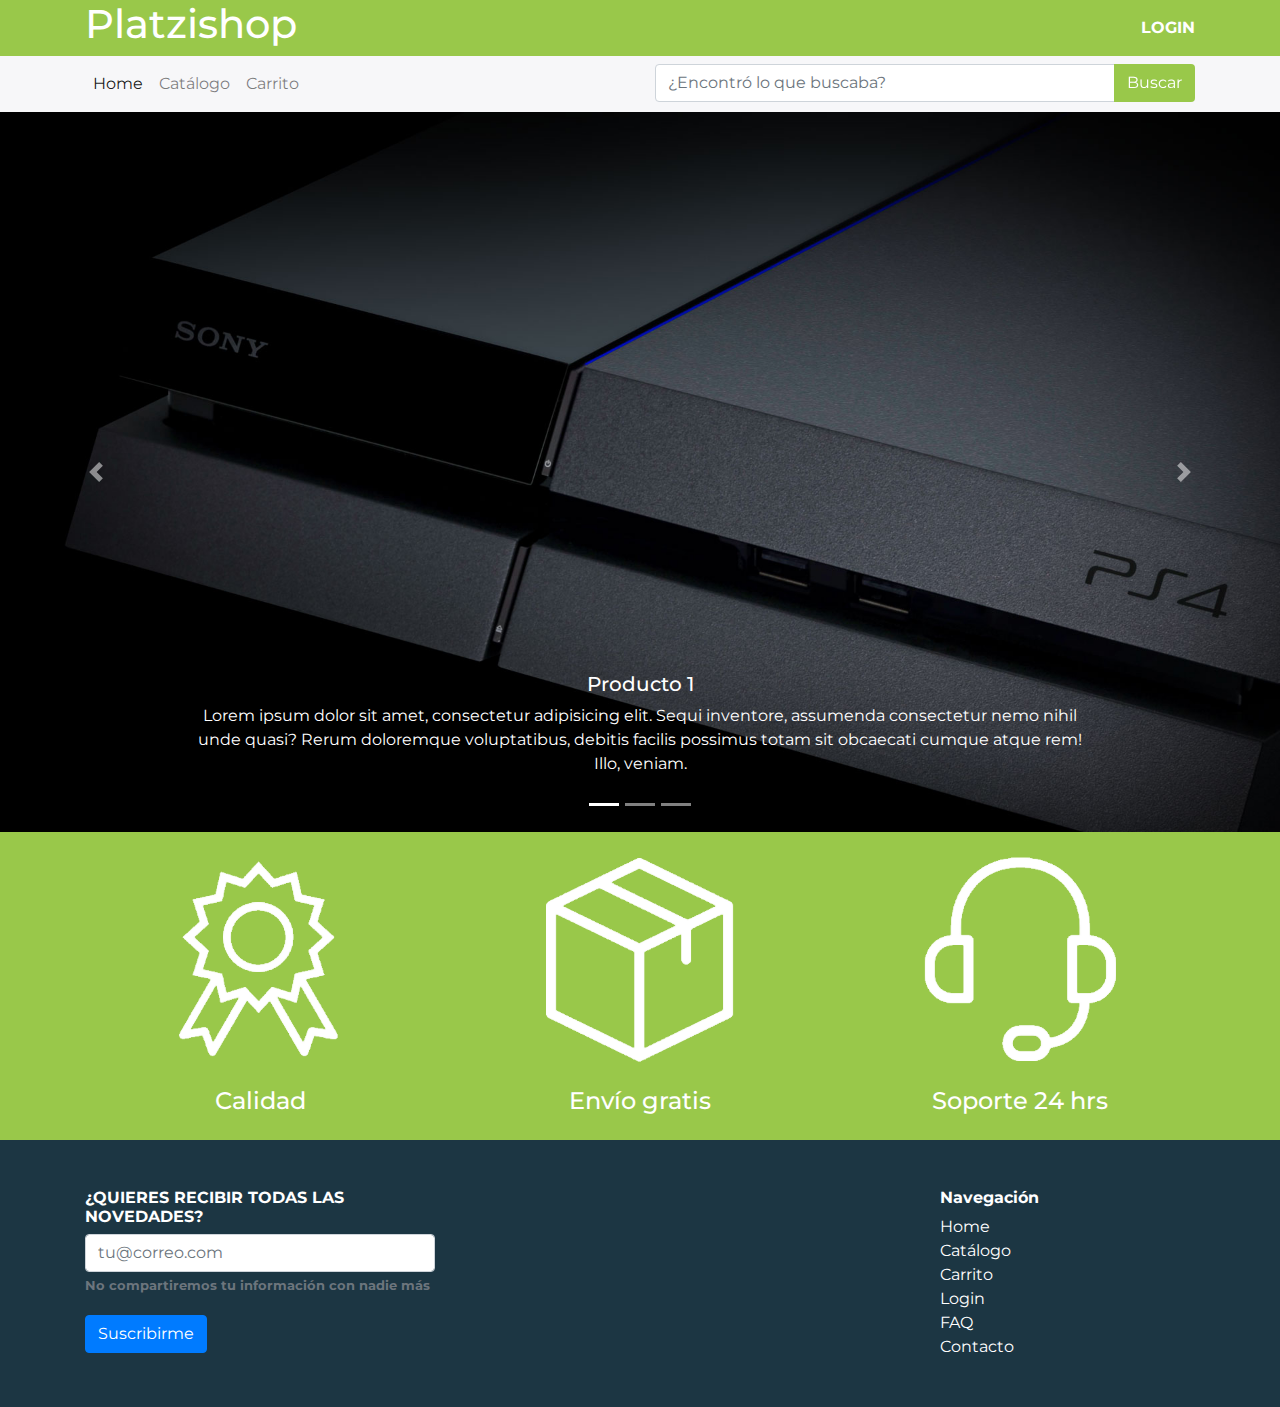
<file: index.html>
<!doctype html>
<html lang="en">
	<head>
		<meta charset="utf-8">
		<meta name="viewport" content="width=device-width, initial-scale=1, shrink-to-fit=no">
		<link rel="stylesheet" href="https://fonts.googleapis.com/css?family=Montserrat">
		<link rel="stylesheet" href="css/bootstrap-4.1.1.min.css">
		<link rel="stylesheet" href="font-awesome/css/fontawesome-all.min.css">
		<link rel="stylesheet" href="css/app.css">
		<title>Platzishop</title>
	</head>
	<body>
		<!-- Header -->
		<header id="header-container">
			<div class="container">
				<div class="row align-items-center d-flex justify-content-between">
					<div class="col-3"><h1>Platzishop</h1></div>
					<div class="col-3 text-right">
						<a class="d-none d-sm-block text-uppercase font-weight-bold login" href="#">Login</a>
					</div>
					<nav class="navbar navbar-expand-sm navbar-light d-sm-none">
						<button class="navbar-toggler" type="button" data-toggle="collapse" data-target="#navMenu" aria-controls="navMenu" aria-expanded="false" aria-label="Navegación Toggle Menú Principal">
							<span class="navbar-toggler-icon"></span>
						</button>
					</nav>
				</div>
			</div>
		</header>
		<!-- /Header -->

		<!-- Menu -->
		<nav id="menu-container" class="navbar navbar-expand-sm navbar-light">
			<div class="container d-inline-block">
				<div class="row">
					<div class="col-10 offset-1 col-md-4 offset-md-0">
						<div class="collapse navbar-collapse justify-content-sm-around justify-content-md-between text-center" id="navMenu">
							<ul class="navbar-nav">
								<li class="nav-item active"><a href="index.html" class="nav-link">Home</a></li>
								<li class="nav-item"><a href="catalogo.html" class="nav-link">Catálogo</a></li>
								<li class="nav-item"><a href="carrito.html" class="nav-link">Carrito</a></li>
								<li class="nav-item d-sm-none"><a href="#" class="nav-link">Login</a></li>
							</ul>
						</div>
					</div>
					<div class="col-12 col-md-6 offset-md-2">
						<form action="">
							<div class="input-group">
								<input type="text" class="form-control" placeholder="¿Encontró lo que buscaba?">
								<span class="input-group-append">
									<button type="button" class="btn btn-platzi">
										<span class="d-none d-md-block">Buscar</span>
										<i class="fa fa-search d-md-none"></i>
									</button>
								</span>
							</div>
						</form>
					</div>
				</div>
			</div>
		</nav>
		<!-- /Menu -->

		<!-- Carousel -->
		<div id="carousel-container">
			<div id="productosCarousel" class="carousel slide" data-ride="carousel">
				<ol class="carousel-indicators">
					<li data-target="#productosCarousel" data-slide-to="0" class="active"></li>
					<li data-target="#productosCarousel" data-slide-to="1"></li>
					<li data-target="#productosCarousel" data-slide-to="2"></li>
				</ol>
				<div class="carousel-inner">
					<div class="carousel-item active">
						<!-- <img class="d-block w-100" src="images/producto-1.svg" alt="Primer Producto"> -->
						<img class="d-block w-100" src="images/producto-1.jpg" alt="Primer Producto">
						<div class="carousel-caption">
							<h5>Producto 1</h5>
							<p class="d-none d-md-block">Lorem ipsum dolor sit amet, consectetur adipisicing elit. Sequi inventore, assumenda consectetur nemo nihil unde quasi? Rerum doloremque voluptatibus, debitis facilis possimus totam sit obcaecati cumque atque rem! Illo, veniam.</p>
						</div>
					</div>
					<div class="carousel-item">
						<!-- <img class="d-block w-100" src="images/producto-2.svg" alt="Segundo Producto"> -->
						<img class="d-block w-100" src="images/producto-2.jpg" alt="Primer Producto">
						<div class="carousel-caption">
							<h5>Producto 2</h5>
							<p class="d-none d-md-block">Lorem ipsum dolor sit amet, consectetur adipisicing elit. Sapiente laborum unde eveniet porro, excepturi, enim architecto nulla voluptatibus molestiae facilis! Debitis earum a commodi ex voluptas explicabo dicta facere ratione.</p>
						</div>
					</div>
					<div class="carousel-item">
						<!-- <img class="d-block w-100" src="images/producto-3.svg" alt="Tercer Proucto"> -->
						<img class="d-block w-100" src="images/producto-3.jpg" alt="Tercer Proucto">
						<div class="carousel-caption">
							<h5>Producto 3</h5>
							<p class="d-none d-md-block">Lorem ipsum dolor sit amet, consectetur adipisicing elit. Vel nihil mollitia molestias tempore magnam sequi saepe perferendis adipisci facilis nostrum quo vitae cum ea, facere consequatur hic quam modi alias.</p>
						</div>
					</div>
				</div>
				<a class="carousel-control-prev" href="#productosCarousel" role="button" data-slide="prev">
					<span class="carousel-control-prev-icon" aria-hidden="true"></span>
					<span class="sr-only">Producto anterior</span>
				</a>
				<a class="carousel-control-next" href="#productosCarousel" role="button" data-slide="next">
					<span class="carousel-control-next-icon" aria-hidden="true"></span>
					<span class="sr-only">Producto siguiente</span>
				</a>
			</div>
		</div>
		<!-- /Carousel -->

		<!-- Info -->
		<div id="info-container">
			<div class="container">
				<div class="row text-center">
					<div class="col-12 col-md-4">
						<img src="images/calidad.png" class="img-fluid mt-4" alt="Calidad">
						<h4 class="my-4">Calidad</h4>
					</div>
					<div class="col-12 col-md-4">
						<img src="images/envio.png" class="img-fluid mt-4" alt="Envío">
						<h4 class="my-4">Envío gratis</h4>
					</div>
					<div class="col-12 col-md-4">
						<img src="images/soporte.png" class="img-fluid mt-4" alt="Soporte 24 hrs">
						<h4 class="my-4">Soporte 24 hrs</h4>
					</div>
				</div>
			</div>
		</div>
		<!-- /Info -->

		<!-- Footer -->
		<footer id="footer-container" class="py-5">
			<div class="container">
				<div class="row text-center text-md-left">
					<div class="col-md-4 mb-5 mb-md-0">
						<form action="#" method="POST" id="suscribeForm">
							<h4 class="text-uppercase">¿Quieres recibir todas las novedades?</h4>
							<div class="form-group">
								<input type="email" class="form-control" id="email" name="email" placeholder="tu@correo.com">
								<small class="form-text text-muted font-weight-bold">No compartiremos tu información con nadie más</small>
							</div>
							<button type="submit" class="btn btn-primary form-text">Suscribirme</button>
						</form>
					</div>
					<div class="col-md-3 offset-md-5">
						<h4>Navegación</h4>
						<ul class="nav flex-column">
							<li class="nav-item"><a href="index.html" class="nav-link">Home</a></li>
							<li class="nav-item"><a href="catalogo.html" class="nav-link">Catálogo</a></li>
							<li class="nav-item"><a href="carrito.html" class="nav-link">Carrito</a></li>
							<li class="nav-item"><a href="#" class="nav-link">Login</a></li>
							<li class="nav-item"><a href="#" class="nav-link">FAQ</a></li>
							<li class="nav-item"><a href="#" class="nav-link">Contacto</a></li>
						</ul>
					</div>
				</div>
			</div>
		</footer>
		<!-- /Footer -->
		
		<script src="js/jquery-3.3.1.slim.min.js"></script>
		<script src="js/popper-1.14.3.min.js"></script>
		<script src="js/bootstrap-4.1.1.min.js"></script>
		<script src="js/app.js"></script>
	</body>
</html>
</file>
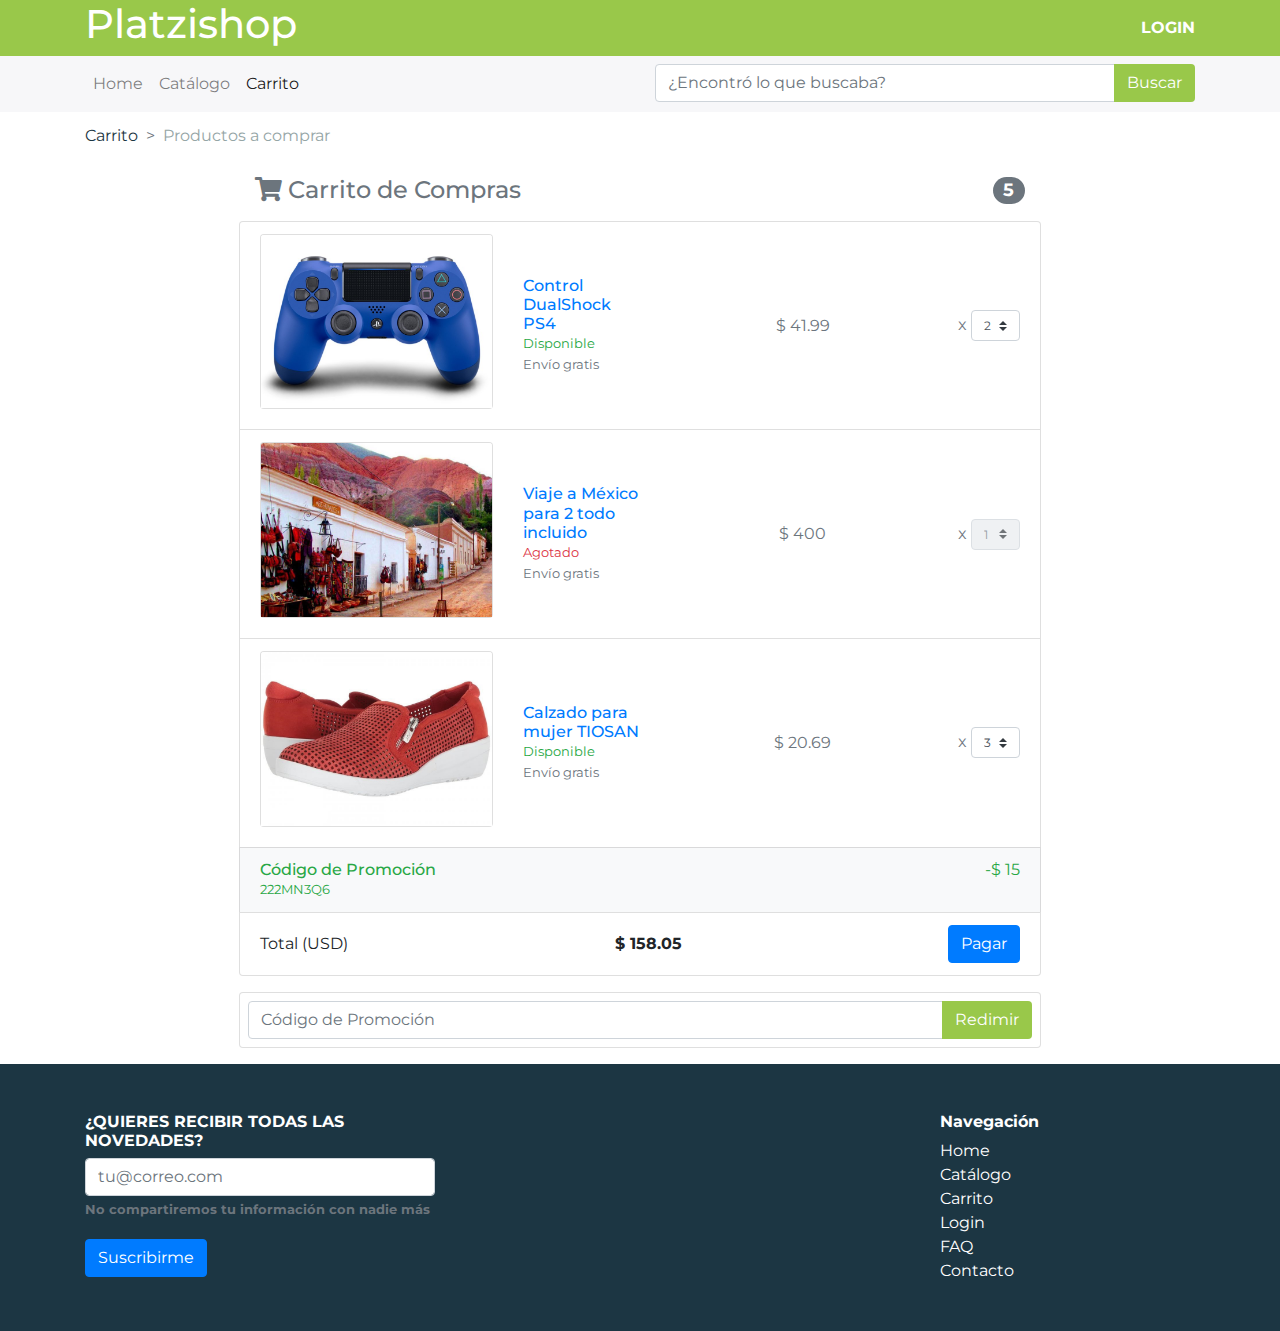
<file: carrito.html>
<!doctype html>
<html lang="en">
	<head>
		<meta charset="utf-8">
		<meta name="viewport" content="width=device-width, initial-scale=1, shrink-to-fit=no">
		<link rel="stylesheet" href="https://fonts.googleapis.com/css?family=Montserrat">
		<link rel="stylesheet" href="css/bootstrap-4.1.1.min.css">
		<link rel="stylesheet" href="font-awesome/css/fontawesome-all.min.css">
		<link rel="stylesheet" href="css/app.css">
		<title>Platzishop</title>
	</head>
	<body>
		<!-- Header -->
		<header id="header-container">
			<div class="container">
				<div class="row align-items-center d-flex justify-content-between">
					<div class="col-3"><h1>Platzishop</h1></div>
					<div class="col-3 text-right">
						<a class="d-none d-sm-block text-uppercase font-weight-bold login" href="#">Login</a>
					</div>
					<nav class="navbar navbar-expand-sm navbar-light d-sm-none">
						<button class="navbar-toggler" type="button" data-toggle="collapse" data-target="#navMenu" aria-controls="navMenu" aria-expanded="false" aria-label="Navegación Toggle Menú Principal">
							<span class="navbar-toggler-icon"></span>
						</button>
					</nav>
				</div>
			</div>
		</header>
		<!-- /Header -->

		<!-- Menu -->
		<nav id="menu-container" class="navbar navbar-expand-sm navbar-light">
			<div class="container d-inline-block">
				<div class="row">
					<div class="col-10 offset-1 col-md-4 offset-md-0">
						<div class="collapse navbar-collapse justify-content-sm-around justify-content-md-between text-center" id="navMenu">
							<ul class="navbar-nav">
								<li class="nav-item"><a href="index.html" class="nav-link">Home</a></li>
								<li class="nav-item"><a href="catalogo.html" class="nav-link">Catálogo</a></li>
								<li class="nav-item active"><a href="carrito.html" class="nav-link">Carrito</a></li>
								<li class="nav-item d-sm-none"><a href="#" class="nav-link">Login</a></li>
							</ul>
						</div>
					</div>
					<div class="col-12 col-md-6 offset-md-2">
						<form action="">
							<div class="input-group">
								<input type="text" class="form-control" placeholder="¿Encontró lo que buscaba?">
								<span class="input-group-append">
									<button type="button" class="btn btn-platzi">
										<span class="d-none d-md-block">Buscar</span>
										<i class="fa fa-search d-md-none"></i>
									</button>
								</span>
							</div>
						</form>
					</div>
				</div>
			</div>
		</nav>
		<!-- /Menu -->

		<!-- Breadcrumbs -->
		<section id="breadcrumbs-container">
			<div class="container">
				<div class="row">
					<div class="col">
						<nav aria-label="Miga de Pan">
							<ol class="breadcrumb pl-0 mb-0">
								<li class="breadcrumb-item"><a href="carrito.html">Carrito</a></li>
								<li class="breadcrumb-item active" aria-current="page">Productos a comprar</li>
							</ol>
						</nav>
					</div>
				</div>
			</div>
		</section>
		<!-- /Breadcrumbs -->

		<!-- Shopping Cart -->
		<section id="shopping-cart-container">
			<div class="container">
				<div class="row w-75 mx-auto my-3 ancho">
					<div class="col">
						<h4 class="d-flex justify-content-between align-items-center mb-3 px-3">
							<span class="text-muted"><i class="fas fa-shopping-cart"></i> Carrito de Compras</span>
							<span class="badge badge-secondary badge-pill">5</span>
						</h4>
						<form action="" method="POST">
							<ul class="list-group mb-3">
								<li class="list-group-item">
									<div class="row">
										<div class="col-12 col-md-4">
											<div class="card mb-2">
												<img src="images/products/producto-1.jpg" class="card-img-top" alt="Control DualShock PS4">
											</div>
										</div>
										<div class="col-12 col-md-8 d-flex justify-content-between align-items-center">
											<div class="info-producto">
												<h6 class="my-0"><a href="#">Control DualShock PS4</a></h6>
												<small class="text-success">Disponible</small><br>
												<small class="text-muted">Envío gratis</small>
											</div>
											<span class="text-muted">$ 41.99</span>
											<label for="cantidad" class="text-muted mb-0">x 
												<select id="cantidad" name="cantidad" class="custom-select custom-select-sm w-auto">
													<option value="1">1</option>
													<option value="2" selected>2</option>
													<option value="3">3</option>
												</select>
											</label>
										</div>
									</div>
								</li>
								<li class="list-group-item">
									<div class="row">
										<div class="col-12 col-md-4">
											<div class="card mb-2">
												<img src="images/products/producto-10.jpg" class="card-img-top" alt="Viaje a México para 2 todo incluido">
											</div>
										</div>
										<div class="col-12 col-md-8 d-flex justify-content-between align-items-center">
											<div class="info-producto">
												<h6 class="my-0"><a href="#">Viaje a México para 2 todo incluido</a></h6>
												<small class="text-danger">Agotado</small><br>
												<small class="text-muted">Envío gratis</small>
											</div>
											<span class="text-muted">$ 400</span>
											<label for="cantidad" class="text-muted mb-0">x 
												<select id="cantidad" name="cantidad" class="custom-select custom-select-sm w-auto" disabled>
													<option value="1">1</option>
													<option value="2">2</option>
													<option value="3">3</option>
												</select>
											</label>
										</div>
									</div>
								</li>
								<li class="list-group-item">
									<div class="row">
										<div class="col-12 col-md-4">
											<div class="card mb-2">
												<img src="images/products/producto-8.jpg" class="card-img-top" alt="Calzado mujer">
											</div>
										</div>
										<div class="col-12 col-md-8 d-flex justify-content-between align-items-center">
											<div class="info-producto">
												<h6 class="my-0"><a href="#">Calzado para mujer TIOSAN</a></h6>
												<small class="text-success">Disponible</small><br>
												<small class="text-muted">Envío gratis</small>
											</div>
											<span class="text-muted">$ 20.69</span>
											<label for="cantidad" class="text-muted mb-0">x 
												<select id="cantidad" name="cantidad" class="custom-select custom-select-sm w-auto">
													<option value="1">1</option>
													<option value="2">2</option>
													<option value="3" selected>3</option>
												</select>
											</label>
										</div>
									</div>
								</li>
								<li class="list-group-item d-flex justify-content-between bg-light">
									<div class="text-success">
										<h6 class="my-0">Código de Promoción</h6>
										<small>222MN3Q6</small>
									</div>
									<span class="text-success">-$ 15</span>
								</li>
								<li class="list-group-item d-flex justify-content-between align-items-center">
									<span>Total (USD)</span>
									<strong>$ 158.05</strong>
									<button type="submit" class="btn btn-primary">Pagar</button>
								</li>
							</ul>
						</form>
						<form action="" method="POST" class="card p-2">
							<div class="input-group">
								<input type="text" class="form-control" placeholder="Código de Promoción">
								<div class="input-group-append">
									<button type="submit" class="btn btn-platzi">Redimir</button>
								</div>
							</div>
						</form>
					</div>
				</div>
			</div>
		</section>
		<!-- /Shopping Cart -->

		<!-- Footer -->
		<footer id="footer-container" class="py-5">
			<div class="container">
				<div class="row text-center text-md-left">
					<div class="col-md-4 mb-5 mb-md-0">
						<form action="#" method="POST" id="suscribeForm">
							<h4 class="text-uppercase">¿Quieres recibir todas las novedades?</h4>
							<div class="form-group">
								<input type="email" class="form-control" id="email" name="email" placeholder="tu@correo.com">
								<small class="form-text text-muted font-weight-bold">No compartiremos tu información con nadie más</small>
							</div>
							<button type="submit" class="btn btn-primary form-text">Suscribirme</button>
						</form>
					</div>
					<div class="col-md-3 offset-md-5">
						<h4>Navegación</h4>
						<ul class="nav flex-column">
							<li class="nav-item"><a href="index.html" class="nav-link">Home</a></li>
							<li class="nav-item"><a href="catalogo.html" class="nav-link">Catálogo</a></li>
							<li class="nav-item"><a href="carrito.html" class="nav-link">Carrito</a></li>
							<li class="nav-item"><a href="#" class="nav-link">Login</a></li>
							<li class="nav-item"><a href="#" class="nav-link">FAQ</a></li>
							<li class="nav-item"><a href="#" class="nav-link">Contacto</a></li>
						</ul>
					</div>
				</div>
			</div>
		</footer>
		<!-- /Footer -->
		
		<script src="js/jquery-3.3.1.slim.min.js"></script>
		<script src="js/popper-1.14.3.min.js"></script>
		<script src="js/bootstrap-4.1.1.min.js"></script>
		<script src="js/app.js"></script>
	</body>
</html>
</file>
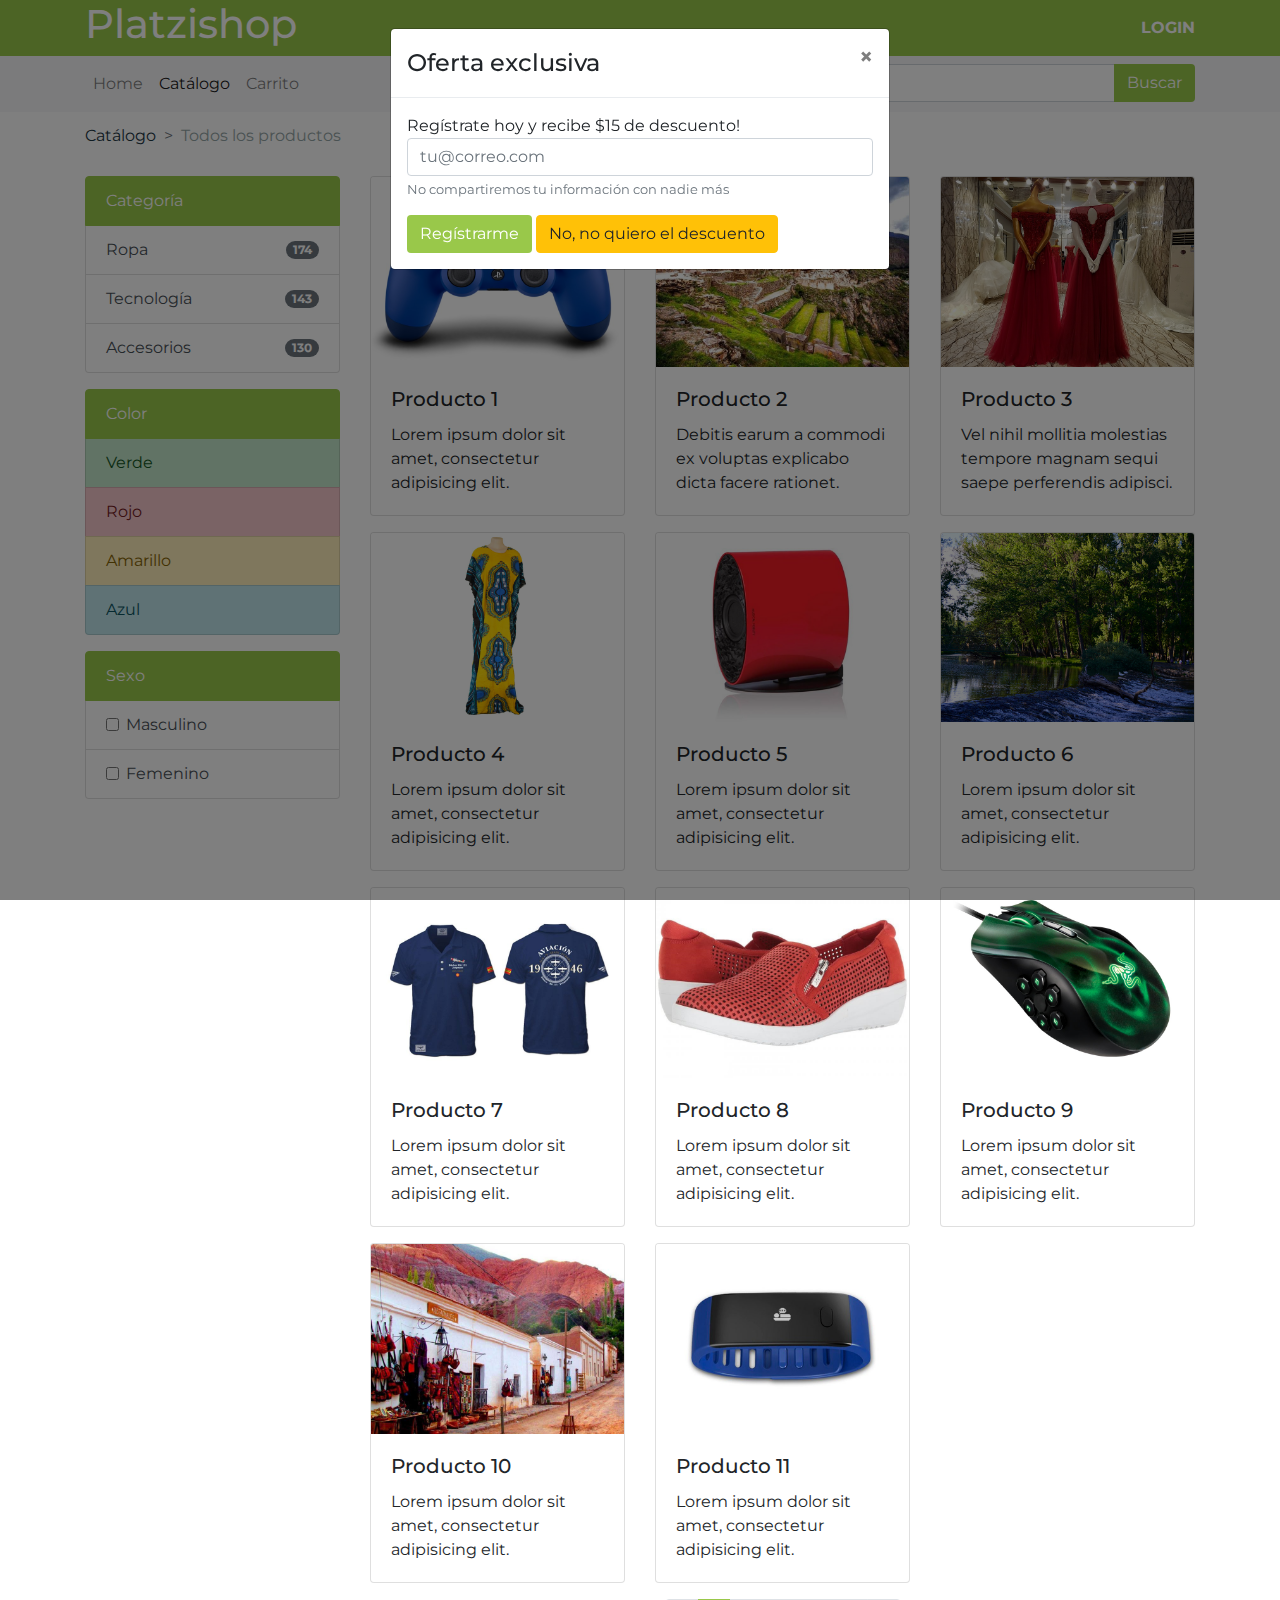
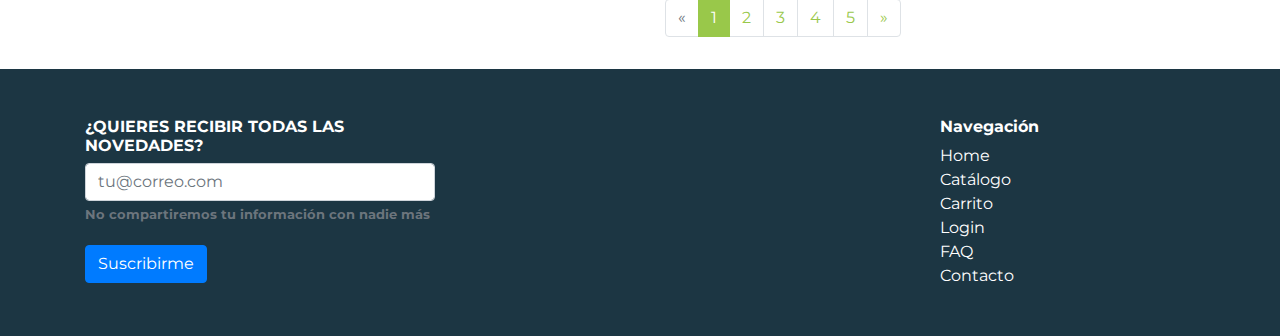
<file: catalogo.html>
<!doctype html>
<html lang="en">
	<head>
		<meta charset="utf-8">
		<meta name="viewport" content="width=device-width, initial-scale=1, shrink-to-fit=no">
		<link rel="stylesheet" href="https://fonts.googleapis.com/css?family=Montserrat">
		<link rel="stylesheet" href="css/bootstrap-4.1.1.min.css">
		<link rel="stylesheet" href="font-awesome/css/fontawesome-all.min.css">
		<link rel="stylesheet" href="css/app.css">
		<title>Platzishop</title>
	</head>
	<body>
		<!-- Header -->
		<header id="header-container">
			<div class="container">
				<div class="row align-items-center d-flex justify-content-between">
					<div class="col-3"><h1>Platzishop</h1></div>
					<div class="col-3 text-right">
						<a class="d-none d-sm-block text-uppercase font-weight-bold login" href="#">Login</a>
					</div>
					<nav class="navbar navbar-expand-sm navbar-light d-sm-none">
						<button class="navbar-toggler bg-light" type="button" data-toggle="collapse" data-target="#navMenu" aria-controls="navMenu" aria-expanded="false" aria-label="Navegación Toggle Menú Principal">
							<span class="navbar-toggler-icon"></span>
						</button>
					</nav>
				</div>
			</div>
		</header>
		<!-- /Header -->

		<!-- Menu -->
		<nav id="menu-container" class="navbar navbar-expand-sm navbar-light">
			<div class="container d-inline-block">
				<div class="row">
					<div class="col-10 offset-1 col-md-4 offset-md-0">
						<div class="collapse navbar-collapse justify-content-sm-around justify-content-md-between text-center" id="navMenu">
							<ul class="navbar-nav">
								<li class="nav-item"><a href="index.html" class="nav-link">Home</a></li>
								<li class="nav-item active"><a href="catalogo.html" class="nav-link">Catálogo</a></li>
								<li class="nav-item"><a href="carrito.html" class="nav-link">Carrito</a></li>
								<li class="nav-item d-sm-none"><a href="#" class="nav-link">Login</a></li>
							</ul>
						</div>
					</div>
					<div class="col-12 col-md-6 offset-md-2">
						<form action="">
							<div class="input-group">
								<input type="text" class="form-control" placeholder="¿Encontró lo que buscaba?">
								<span class="input-group-append">
									<button type="button" class="btn btn-platzi">
										<span class="d-none d-md-block">Buscar</span>
										<i class="fa fa-search d-md-none"></i>
									</button>
								</span>
							</div>
						</form>
					</div>
				</div>
			</div>
		</nav>
		<!-- /Menu -->

		<!-- Breadcrumbs -->
		<section id="breadcrumbs-container">
			<div class="container">
				<div class="row">
					<div class="col">
						<nav aria-label="Miga de Pan">
							<ol class="breadcrumb pl-0">
								<li class="breadcrumb-item"><a href="catalogo.html">Catálogo</a></li>
								<li class="breadcrumb-item active" aria-current="page">Todos los productos</li>
							</ol>
						</nav>
					</div>
				</div>
			</div>
		</section>
		<!-- /Breadcrumbs -->

		<!-- Productos -->
		<section id="productos-container">
			<div class="container">
				<div class="row">
					<!-- Filtros -->
					<div class="col-12 col-md-4 col-lg-3">
						<div class="list-group d-sm-none">
							<a href="#" id="filtrosToggle" class="list-group-item list-group-item-action navbar-toggler mb-3 d-flex justify-content-between" data-toggle="collapse" data-target="#filtros-container" aria-controls="filtros-container" aria-expanded="false"><span>Filtros</span><i class="fa fa-chevron-down"></i></a>
						</div>
						<div class="collapse navbar-collapse d-sm-block" id="filtros-container">
							<div class="list-group mb-3">
								<a href="#" class="list-group-item list-group-item-action active">Categoría</a>
								<a href="#" class="list-group-item list-group-item-action d-flex justify-content-between align-items-center">
									Ropa<span class="badge badge-secondary badge-pill">174</span>
								</a>
								<a href="#" class="list-group-item list-group-item-action d-flex justify-content-between align-items-center">
									Tecnología<span class="badge badge-secondary badge-pill">143</span>
								</a>
								<a href="#" class="list-group-item list-group-item-action d-flex justify-content-between align-items-center">
									Accesorios<span class="badge badge-secondary badge-pill">130</span>
								</a>
							</div>
							<div class="list-group mb-3">
								<div class="list-group">
								<a href="#" class="list-group-item list-group-item-action active">Color</a>
								<a href="#" class="list-group-item list-group-item-action list-group-item-success">Verde</a>
								<a href="#" class="list-group-item list-group-item-action list-group-item-danger">Rojo</a>
								<a href="#" class="list-group-item list-group-item-action list-group-item-warning">Amarillo</a>
								<a href="#" class="list-group-item list-group-item-action list-group-item-info">Azul</a>
							</div>
							</div>
							<div class="list-group mb-3">
								<a href="#" class="list-group-item list-group-item-action active">Sexo</a>
								<a href="#" class="list-group-item list-group-item-action">
									<div class="form-check">
										<label for="masculino" class="form-check-label">
											<input type="checkbox" value="m" id="masculino" class="form-check-input">Masculino</label>
									</div>
								</a>
								<a href="#" class="list-group-item list-group-item-action">
									<div class="form-check">
										<label for="femenino" class="form-check-label">
											<input type="checkbox" value="f" id="femenino" class="form-check-input">Femenino</label>
									</div>
								</a>
							</div>
						</div>
					</div>
					<!-- /Filtros -->
					<!-- Listado Productos -->
					<div class="col-12 col-md-8 col-lg-9 mb-3">
						<div class="row">
							<div class="col-12 col-sm-6 col-lg-4 mb-3">
								<div class="card h-100">
									<!-- <img class="card-img-top" src="images/producto-card.svg" alt="Leyenda Imagen de Captura"> -->
									<img class="card-img-top" src="images/products/producto-1.jpg" alt="Leyenda Imagen de Captura">
									<div class="card-body">
										<h5 class="card-title">Producto 1</h5>
										<p class="card-text">Lorem ipsum dolor sit amet, consectetur adipisicing elit.</p>
									</div>
								</div>
							</div>
							<div class="col-12 col-sm-6 col-lg-4 mb-3">
								<div class="card h-100">
									<img class="card-img-top" src="images/products/producto-2.jpg" alt="Leyenda Imagen de Captura">
									<div class="card-body">
										<h5 class="card-title">Producto 2</h5>
										<p class="card-text">Debitis earum a commodi ex voluptas explicabo dicta facere rationet.</p>
									</div>
								</div>
							</div>
							<div class="col-12 col-sm-6 col-lg-4 mb-3">
								<div class="card h-100">
									<img class="card-img-top" src="images/products/producto-3.jpg" alt="Leyenda Imagen de Captura">
									<div class="card-body">
										<h5 class="card-title">Producto 3</h5>
										<p class="card-text">Vel nihil mollitia molestias tempore magnam sequi saepe perferendis adipisci.</p>
									</div>
								</div>
							</div>
							<div class="col-12 col-sm-6 col-lg-4 mb-3">
								<div class="card h-100">
									<img class="card-img-top" src="images/products/producto-4.jpg" alt="Leyenda Imagen de Captura">
									<div class="card-body">
										<h5 class="card-title">Producto 4</h5>
										<p class="card-text">Lorem ipsum dolor sit amet, consectetur adipisicing elit.</p>
									</div>
								</div>
							</div>
							<div class="col-12 col-sm-6 col-lg-4 mb-3">
								<div class="card h-100">
									<img class="card-img-top" src="images/products/producto-5.jpg" alt="Leyenda Imagen de Captura">
									<div class="card-body">
										<h5 class="card-title">Producto 5</h5>
										<p class="card-text">Lorem ipsum dolor sit amet, consectetur adipisicing elit.</p>
									</div>
								</div>
							</div>
							<div class="col-12 col-sm-6 col-lg-4 mb-3">
								<div class="card h-100">
									<img class="card-img-top" src="images/products/producto-6.jpg" alt="Leyenda Imagen de Captura">
									<div class="card-body">
										<h5 class="card-title">Producto 6</h5>
										<p class="card-text">Lorem ipsum dolor sit amet, consectetur adipisicing elit.</p>
									</div>
								</div>
							</div>
							<div class="col-12 col-sm-6 col-lg-4 mb-3">
								<div class="card h-100">
									<img class="card-img-top" src="images/products/producto-7.jpg" alt="Leyenda Imagen de Captura">
									<div class="card-body">
										<h5 class="card-title">Producto 7</h5>
										<p class="card-text">Lorem ipsum dolor sit amet, consectetur adipisicing elit.</p>
									</div>
								</div>
							</div>
							<div class="col-12 col-sm-6 col-lg-4 mb-3">
								<div class="card h-100">
									<img class="card-img-top" src="images/products/producto-8.jpg" alt="Leyenda Imagen de Captura">
									<div class="card-body">
										<h5 class="card-title">Producto 8</h5>
										<p class="card-text">Lorem ipsum dolor sit amet, consectetur adipisicing elit.</p>
									</div>
								</div>
							</div>
							<div class="col-12 col-sm-6 col-lg-4 mb-3">
								<div class="card h-100">
									<img class="card-img-top" src="images/products/producto-9.jpg" alt="Leyenda Imagen de Captura">
									<div class="card-body">
										<h5 class="card-title">Producto 9</h5>
										<p class="card-text">Lorem ipsum dolor sit amet, consectetur adipisicing elit.</p>
									</div>
								</div>
							</div>
							<div class="col-12 col-sm-6 col-lg-4 mb-3">
								<div class="card h-100">
									<img class="card-img-top" src="images/products/producto-10.jpg" alt="Leyenda Imagen de Captura">
									<div class="card-body">
										<h5 class="card-title">Producto 10</h5>
										<p class="card-text">Lorem ipsum dolor sit amet, consectetur adipisicing elit.</p>
									</div>
								</div>
							</div>
							<div class="col-12 col-sm-6 col-lg-4 mb-3">
								<div class="card h-100">
									<img class="card-img-top" src="images/products/producto-11.jpg" alt="Leyenda Imagen de Captura">
									<div class="card-body">
										<h5 class="card-title">Producto 11</h5>
										<p class="card-text">Lorem ipsum dolor sit amet, consectetur adipisicing elit.</p>
									</div>
								</div>
							</div>
						</div>
						<!-- Paginación de Productos -->
						<div class="row">
							<div class="col">
								<nav id="pagination-container" aria-label="Paginación de Productos">
									<ul class="pagination d-flex justify-content-center">
										<li class="page-item disabled">
											<a class="page-link" href="#" aria-label="Anterior">
												<span aria-hidden="true">&laquo;</span>
												<span class="sr-only">Anteriores Productos</span>
											</a>
										</li>
										<li class="page-item active"><a class="page-link" href="#">1</a></li>
										<li class="page-item"><a class="page-link" href="#">2</a></li>
										<li class="page-item"><a class="page-link" href="#">3</a></li>
										<li class="page-item"><a class="page-link" href="#">4</a></li>
										<li class="page-item"><a class="page-link" href="#">5</a></li>
										<li class="page-item">
											<a class="page-link" href="#" aria-label="Next">
												<span aria-hidden="true">&raquo;</span>
												<span class="sr-only">Siguiente Productos</span>
											</a>
										</li>
									</ul>
								</nav>
							</div>
						</div>
						<!-- Paginación de Productos -->
					</div>
					<!-- /Listado Productos -->
				</div>
			</div>
		</section>
		<!-- /Productos -->

		<!-- Footer -->
		<footer id="footer-container" class="py-5">
			<div class="container">
				<div class="row text-center text-md-left">
					<div class="col-md-4 mb-5 mb-md-0">
						<form action="#" method="POST" id="suscribeForm">
							<h4 class="text-uppercase">¿Quieres recibir todas las novedades?</h4>
							<div class="form-group">
								<input type="email" class="form-control" id="email" name="email" placeholder="tu@correo.com">
								<small class="form-text text-muted font-weight-bold">No compartiremos tu información con nadie más</small>
							</div>
							<button type="submit" class="btn btn-primary form-text">Suscribirme</button>
						</form>
					</div>
					<div class="col-md-3 offset-md-5">
						<h4>Navegación</h4>
						<ul class="nav flex-column">
							<li class="nav-item"><a href="index.html" class="nav-link">Home</a></li>
							<li class="nav-item"><a href="catalogo.html" class="nav-link">Catálogo</a></li>
							<li class="nav-item"><a href="carrito.html" class="nav-link">Carrito</a></li>
							<li class="nav-item"><a href="#" class="nav-link">Login</a></li>
							<li class="nav-item"><a href="#" class="nav-link">FAQ</a></li>
							<li class="nav-item"><a href="#" class="nav-link">Contacto</a></li>
						</ul>
					</div>
				</div>
			</div>
		</footer>
		<!-- /Footer -->

		<!-- Modal -->
		<div class="modal fade" id=modalOferta>
			<div class="modal-dialog" role="document">
				<div class="modal-content">
					<div class="modal-header">
						<h4 class="modal-title">Oferta exclusiva</h4>
						<button type="button" class="close" data-dismiss="modal" aria-label="Cerrar">
							<span aria-hidden="true">&times;</span>
						</button>
					</div>
					<div class="modal-body">
						Regístrate hoy y recibe $15 de descuento!
						<form action="#" class="form">
							<div class="form-group">
								<input type="email" class="form-control" id="email" name="email" placeholder="tu@correo.com">
								<small class="form-text text-muted">No compartiremos tu información con nadie más</small>
							</div>
							<button type="submit" class="btn btn-platzi">Regístrarme</button>
							<button type="submit" class="btn btn-warning" data-dismiss="modal" id="btnNoRegistrar">No, no quiero el descuento</button>
						</form>
					</div>
				</div>
			</div>
		</div>
		<!-- /Modal -->
		
		<script src="js/jquery-3.3.1.slim.min.js"></script>
		<script src="js/popper-1.14.3.min.js"></script>
		<script src="js/bootstrap-4.1.1.min.js"></script>
		<script src="js/app.js"></script>
		<script>mostrarModal()</script>
	</body>
</html>
</file>
<file: css/app.css>
body {
	font-family: 'Montserrat', sans-serif;
}

#header-container, #info-container {
	background-color: #99c84a;
	color: white;
}

#info-container img {
	width: 200px;
}

#menu-container {
	background-color: #f7f7f9;
}

.btn.btn-platzi {
	background-color: #99c84a;
	color: white;
}

.btn.btn-platzi:hover {
	background-color: #8ab542;
}

input.form-control:focus {
	border-color: #99c84a;
}

#header-container .login {
	color: white;
}

#header-container .navbar-toggler {
	background-color: white;
}

#footer-container {
	background-color: #1c3643;
	color: white;
}

#footer-container h4 {
	font-weight: bold;
	font-size: 16px;
}

#footer-container .nav-link {
	color: white;
	padding: 0;
}

#breadcrumbs-container .breadcrumb {
	background-color: white;
}

#breadcrumbs-container .breadcrumb .breadcrumb-item a {
	color: #1c3643;
}

#breadcrumbs-container .breadcrumb .breadcrumb-item.active {
	color: #95a5a6;
}

#breadcrumbs-container .breadcrumb .breadcrumb-item+.breadcrumb-item::before {
	content: '>';
}

#filtros-container .list-group-item-action.active {
	background-color: #99c84a;
	border-color: #99c84a;
}

#pagination-container .page-item.active .page-link {
	background-color: #99c84a;
	border-color: #99c84a;
}

#pagination-container .page-item:not(.active):not(.disabled) .page-link {
	color: #99c84a;
}

#shopping-cart-container ul li {
	line-height: 1.25rem;
}

@media screen and (max-width: 768px) { /* Hasta Medium */
	#shopping-cart-container .ancho {
		width: 100% !important;
	}	
}

@media screen and (min-width: 768px) { /* Desde Medium */
	#shopping-cart-container .info-producto {
		width: 25% !important;
	}	
}

@media screen and (max-width: 500px) {
    #shopping-cart-container .info-producto {
		width: 50% !important;
	}
    #shopping-cart-container .info-producto h6 {
		font-size: .8rem;
	}
}
</file>
